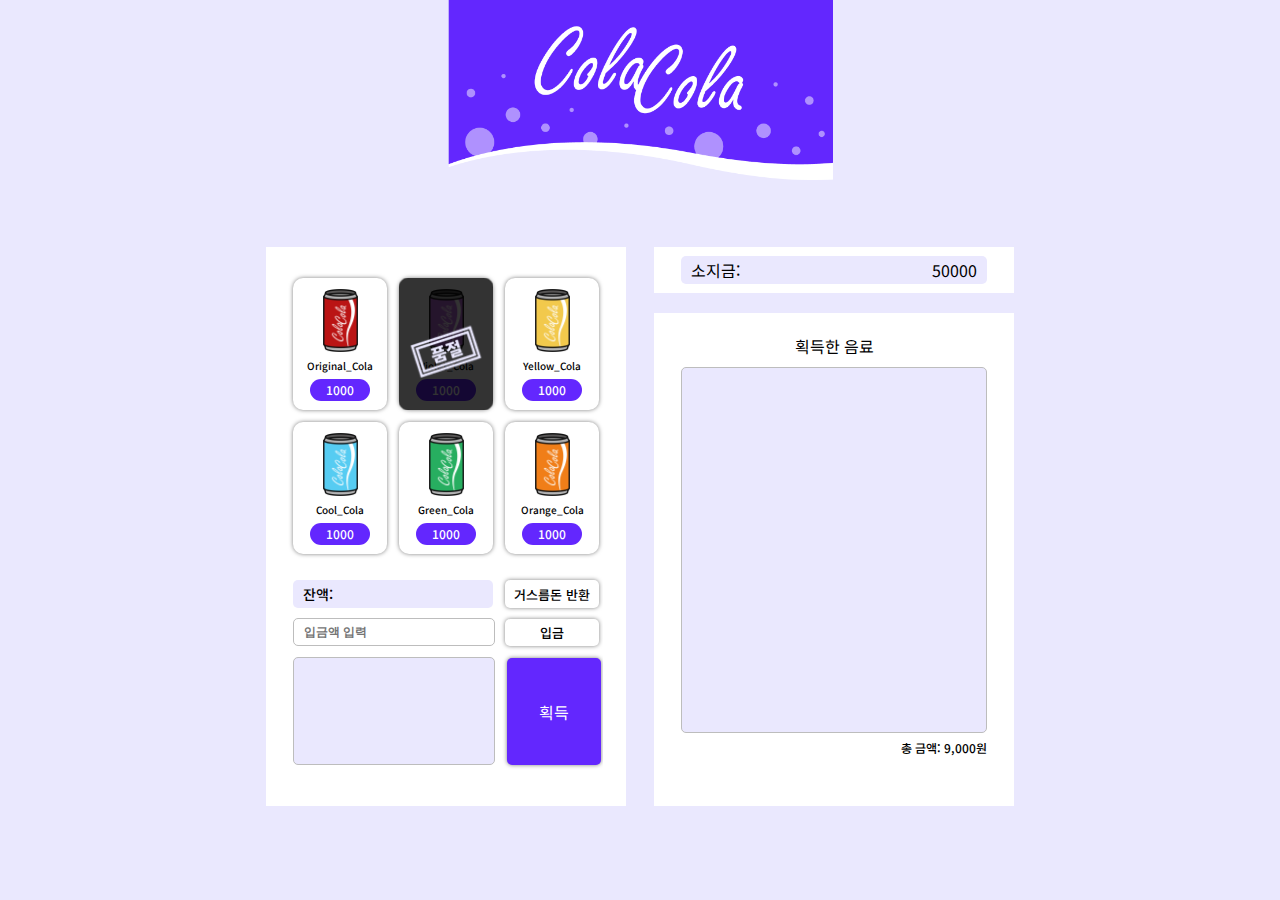
<file: index.html>
<!DOCTYPE html>
<html lang="ko">
<head>
    <link rel="preconnect" href="https://fonts.googleapis.com">
    <link rel="preconnect" href="https://fonts.gstatic.com" crossorigin>
    <link href="https://fonts.googleapis.com/css2?family=Noto+Sans+KR:wght@500;700&display=swap" rel="stylesheet">
    <link rel="stylesheet" href="src/reset.css">
    <link rel="stylesheet" href="src/style.css">
    <meta charset="UTF-8">
    <meta http-equiv="X-UA-Compatible" content="IE=edge">
    <meta name="viewport" content="width=device-width, initial-scale=1.0">
    <title>Vending-Machine</title>
</head>

<body>
    <div id="app">
        <h1 class="tit-logo ir">cola cola</h1>
        <section class="vending-machine">
            <h2 class="ir">자판기 화면</h2>
            <ul class="list-cola">
                <!-- <li>
                    <button type="button" class="btn-cola">
                        <img class="img-cola" src="src/images/Original_Cola.png" alt="">
                        <strong class="tit-cola">Original_Cola</strong>
                        <span class="txt-price">1000원</span>
                    </button>
                </li>
                <li class="sold-out">
                    <button type="button" class="btn-cola">
                        <img class="img-cola" src="src/images/Violet_Cola.png" alt="">
                        <strong class="tit-cola">Violet_Cola</strong>
                        <span class="txt-price">1000원</span>
                    </button>
                </li>
                <li>
                    <button type="button" class="btn-cola">
                        <img class="img-cola" src="src/images/Yellow_Cola.png" alt="">
                        <strong class="tit-cola">Yellow_Cola</strong>
                        <span class="txt-price">1000원</span>
                    </button>
                </li>
                <li>
                    <button type="button" class="btn-cola">
                        <img class="img-cola" src="src/images/Cool_Cola.png" alt="">
                        <strong class="tit-cola">Cool_Cola</strong>
                        <span class="txt-price">1000원</span>
                    </button>
                </li>
                <li>
                    <button type="button" class="btn-cola">
                        <img class="img-cola" src="src/images/Green_Cola.png" alt="">
                        <strong class="tit-cola">Green_Cola</strong>
                        <span class="txt-price">1000원</span>
                    </button>
                </li>
                <li>
                    <button type="button" class="btn-cola">
                        <img class="img-cola" src="src/images/Orange_Cola.png" alt="">
                        <strong class="tit-cola">Orange_Cola</strong>
                        <span class="txt-price">1000원</span>
                    </button>
                </li> -->
            </ul>
            <section class="cont-counter">
                <h2 class="ir">구매 및 획득 화면</h2>
                <div class="info-balance">
                    잔액: 
                    <strong class="num-balance"></strong>
                </div>
                <button type="button" class="btn-return">거스름돈 반환</button>
                <input type="number" placeholder="입금액 입력" class="deposit-money">
                <button type="button" class="btn-deposit">입금</button>

                <div class="cont-shoppingList">
                    <ul class="shoppingList-cola">
                        <!-- <li>
                            <img class="img-shoppingList" src="src/images/Original_Cola.png" alt="">
                            <strong class="tit-shoppingList">Original_Cola</strong>
                            <p class="shoppingList-count">1</p>
                        </li>
                        <li>
                            <img class="img-shoppingList" src="src/images/Green_Cola.png" alt="">
                            <strong class="tit-shoppingList">Green_Cola</strong>
                            <p class="shoppingList-count">2</p>
                        </li>
                        <li>
                            <img class="img-shoppingList" src="src/images/Green_Cola.png" alt="">
                            <strong class="tit-shoppingList">Green_Cola</strong>
                            <p class="shoppingList-count">2</p>
                        </li> -->
                    </ul>
                </div>
                <button type="button" class="btn-get">획득</button>
            </section>
        </section> <!--vending-machine-->

        <section class="info-buy">
            <h2 class="ir">나의 소지금 확인 화면</h2>
            
            <div class="info-myMoney">
                <div class="box-myMoney">
                    소지금:
                    <strong class="num-myMoney"></strong>
                </div>
            </div>

            <section class="info-gain">
                <h2 class="ir">획득 음료 리스트 화면</h2>
                <strong class="tit-gain">획득한 음료</strong>
                <div class="gainList">
                    <ul class="gainList-cola">
                        <!-- <li>
                            <img class="img-gainList" src="src/images/Original_Cola.png" alt="">
                            <strong class="tit-gainList">Original_Cola</strong>
                            <strong class="gainList-count">1</strong>
                        </li> -->
                        <!-- <li>
                            <img class="img-gainList" src="src/images/Cool_Cola.png" alt="">
                            <strong class="tit-gainList">Cool_Cola</strong>
                            <strong class="gainList-count">1</strong>
                        </li>
                        <li>
                            <img class="img-gainList" src="src/images/green_Cola.png" alt="">
                            <strong class="tit-gainList">Green_Cola</strong>
                            <strong class="gainList-count">1</strong>
                        </li> -->
                    </ul>
                    <strong class="total-cost">총 금액: 9,000원</strong>
                </div>
            </section>
        </section>
    </div>

        <script src="src/index.js"></script>
</body>
</html>
</file>
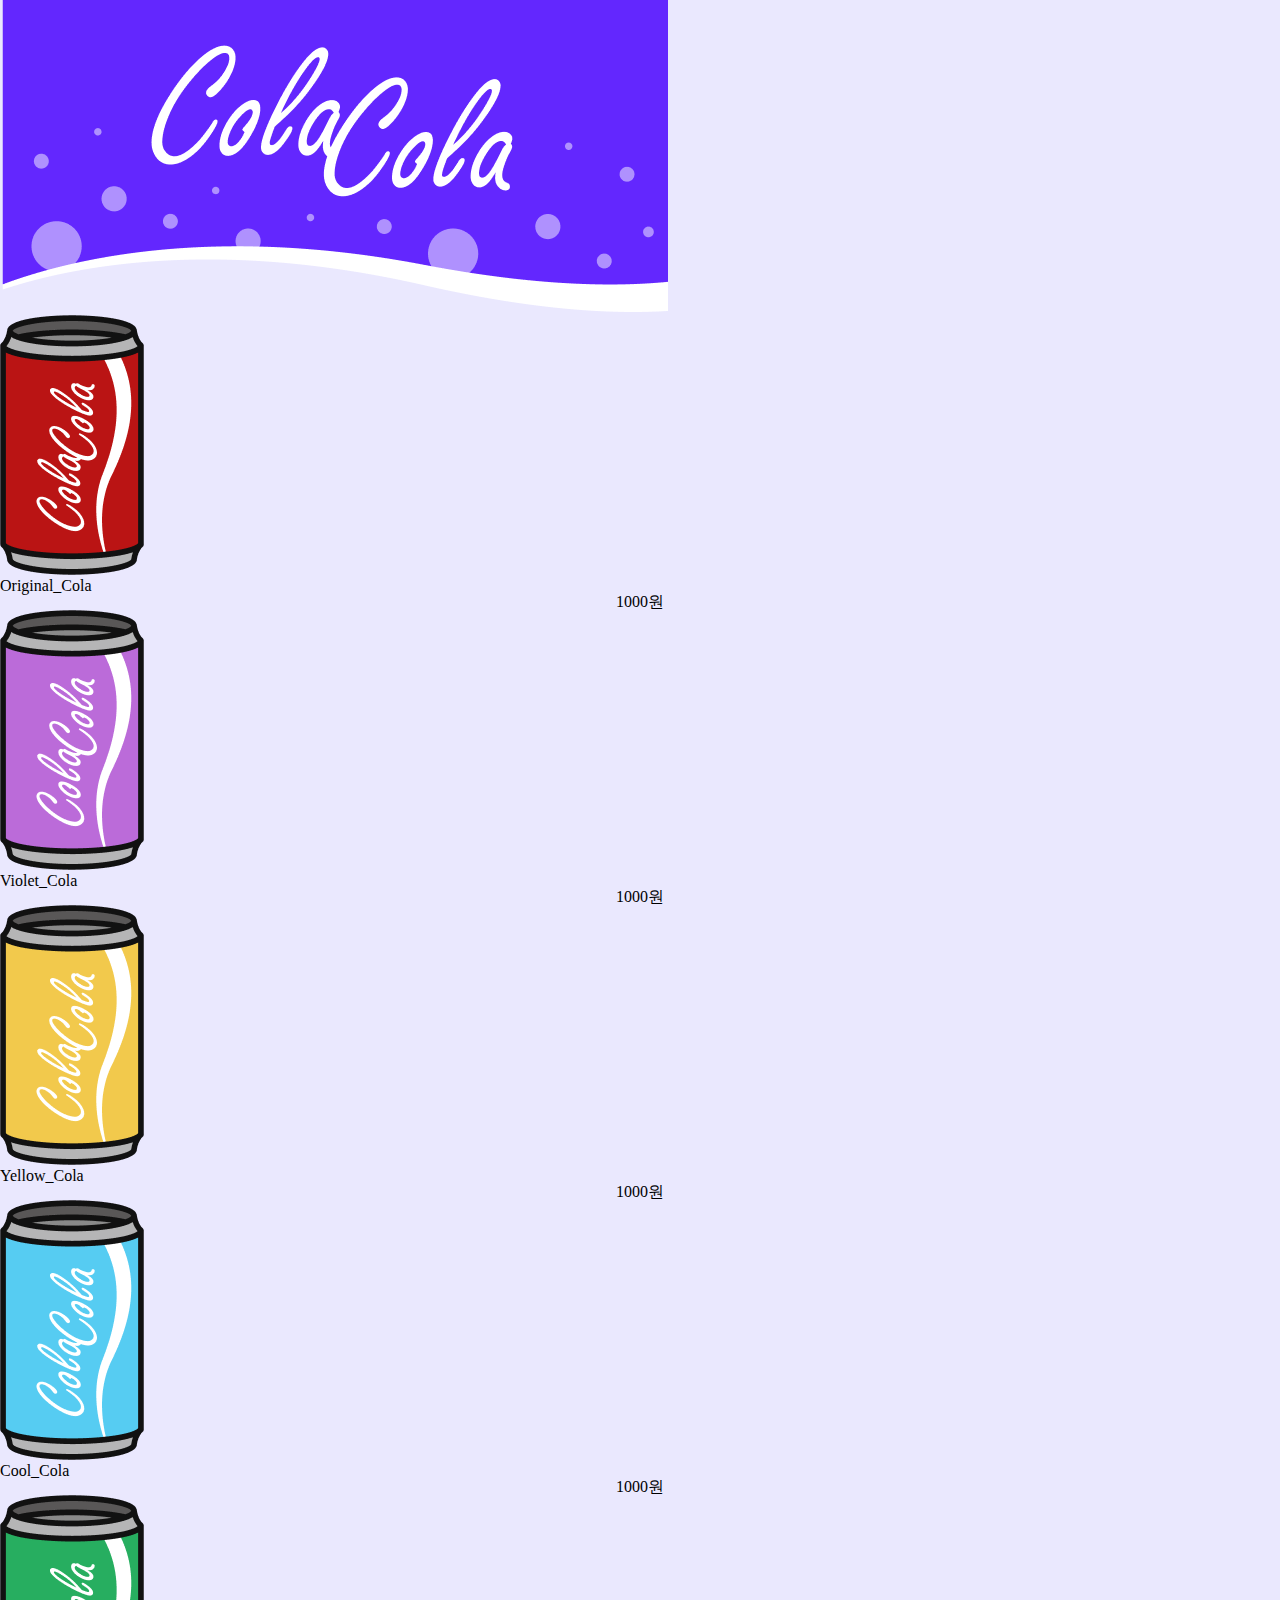
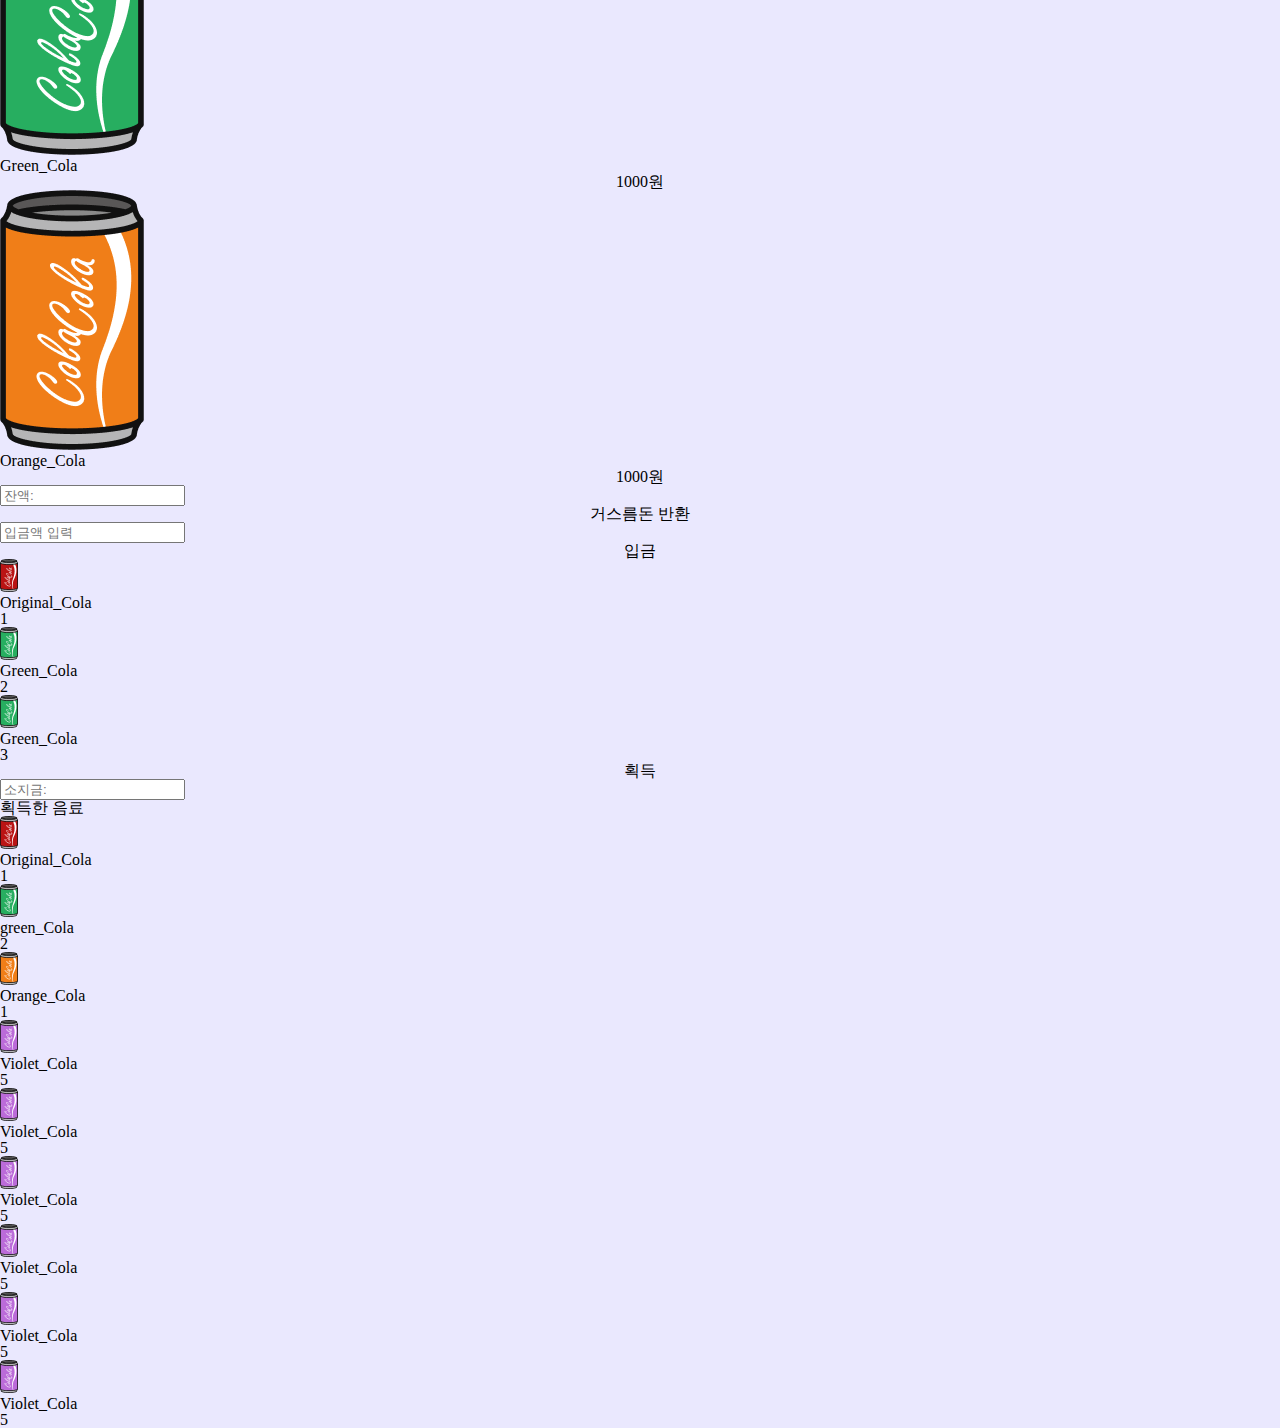
<file: index.html.html>
<!DOCTYPE html>
<html lang="ko">
<head>
    <link rel="stylesheet" href="reset.css">
    <link rel="stylesheet" href="style.css">
    <meta charset="UTF-8">
    <meta http-equiv="X-UA-Compatible" content="IE=edge">
    <meta name="viewport" content="width=device-width, initial-scale=1.0">
    <title>벤딩머신</title>
</head>
<body>
    <header class="header">
        <img class="logo-cola" src="images/logo.png" alt="코카콜라">
    </header>

    <main class="main">
        <!--음료수 고르기-->
        <section class="wrap1">
                <section class="select-cola-wrap">
                    <article class="select-cola ">
                        <img src="images/Original_Cola.png" alt="original" class="img-cola">
                        <p class="">Original_Cola</p>
                        <button href="#none" class="price">1000원</button>
                    </article>
                    <article class="select-cola">
                            <img src="images/Violet_Cola.png" alt="violet" class="img-cola">
                            <p class="">Violet_Cola</p>
                            <button href="#none" class="price">1000원</button>
                    </article>
                    <article class="select-cola">
                        <img src="images/Yellow_Cola.png" alt="yellow" class="img-cola">
                        <p class="">Yellow_Cola</p>
                        <button href="#none" class="price">1000원</button>
                    </article>
                        <article class="select-cola">
                            <img src="images/Cool_Cola.png" alt="cool" class="img-cola">
                            <p class="">Cool_Cola</p>
                            <button href="#none" class="price">1000원</button>
                    </article>
                    <article class="select-cola">
                        <img src="images/Green_Cola.png" alt="green" class="img-cola">
                        <p class="">Green_Cola</p>
                        <button href="#none" class="price">1000원</button>
                    </article>
                    <article class="select-cola">
                        <img src="images/Orange_Cola.png" alt="orange" class="img-cola">
                        <p class="">Orange_Cola</p>
                        <button href="#none" class="price">1000원</button>
                    </article>
                </section>

                <!--돈 계산 form-->
                <form class="form-counting" action="#none" method="post">
                    <input type="text" placeholder="잔액:" class="txt-remain">
                    <button class="bttn-remain" type="submit"> 거스름돈 반환</button>
                    <input type="text" placeholder="입금액 입력" class="txt-deposit">
                    <button class="bttn-deposit" type="submit">입금</button>
                </form>

                <!--선택 음료  확인-->
                <article class="wrap-check-menu scroll">
                    <article class="box-check-menu">
                        <img src="images/콜라_mini_red.png" alt="original">
                        <h2>Original_Cola</h2>
                        <p>1</p>
                    </article>
                    <article class="box-check-menu">
                        <img src="images/콜라_mini_green.png" alt="green">
                        <h2>Green_Cola</h2>
                        <p>2</p>
                    </article>
                    <article class="box-check-menu">
                        <img src="images/콜라_mini_green.png" alt="green">
                        <h2>Green_Cola</h2>
                        <p>3</p>
                    </article>
                </article>

                <button class="bttn-get">획득</button>

        
        </section> <!--wrap1-->

        <section class="wrap2">
            <section class="my-money">
                <input type="text" placeholder="소지금:">
            </section>
            <section class="get-list">
                <h1>획득한 음료</h1>
                <section class="get-list-box scroll ">
                    <article class="get-list-menu">
                        <img src="images/콜라_mini_red.png" alt="original">
                        <h2>Original_Cola</h2>
                        <p>1</p>
                    </article>
                    <article class="get-list-menu">
                        <img src="images/콜라_mini_green.png" alt="green">
                        <h2>green_Cola</h2>
                        <p>2</p>
                    </article>
                    <article class="get-list-menu">
                        <img src="images/콜라_mini_orange.png" alt="orange">
                        <h2>Orange_Cola</h2>
                        <p>1</p>
                    </article>
                    <article class="get-list-menu">
                        <img src="images/콜라_mini_violet.png" alt="Violet">
                        <h2>Violet_Cola</h2>
                        <p>5</p>
                    </article>
                    <article class="get-list-menu">
                        <img src="images/콜라_mini_violet.png" alt="Violet">
                        <h2>Violet_Cola</h2>
                        <p>5</p>
                    </article>

                    <article class="get-list-menu">
                        <img src="images/콜라_mini_violet.png" alt="Violet">
                        <h2>Violet_Cola</h2>
                        <p>5</p>
                    </article>

                    <article class="get-list-menu">
                        <img src="images/콜라_mini_violet.png" alt="Violet">
                        <h2>Violet_Cola</h2>
                        <p>5</p>
                    </article>

                    <article class="get-list-menu">
                        <img src="images/콜라_mini_violet.png" alt="Violet">
                        <h2>Violet_Cola</h2>
                        <p>5</p>
                    </article>

                    <article class="get-list-menu">
                        <img src="images/콜라_mini_violet.png" alt="Violet">
                        <h2>Violet_Cola</h2>
                        <p>5</p>
                    </article>


                </section>
        </section> <!--wrap2-->

    </main>
</body>
</html>
</file>
<file: src/style.css>
@charset "utf-8";

body{
    background-color: #eae8fe;
}


#app{
    display: flex;
    flex-wrap: wrap;
    justify-content: center;
    gap: 0 28px;
    margin: 247px 0 50px 0;
    font-family: 'Noto Sans KR', sans-serif;
}

#app .tit-logo{
    top: 0;
    background-image: url(images/logo.png);
    width: 100%;
    max-width: 386px;
    height: 180px;
    background-size: 100%;
    background-repeat: no-repeat;
    background-position: center;
} 

#app .vending-machine, #app .my-info{
    width: 360px;
    background-color: white;
    box-sizing: border-box;
}

#app .vending-machine{
    padding: 31px 27px 28px;
}

.vending-machine .list-cola{
    display: grid;
    grid-template-columns: repeat(3, 1fr);
    gap: 12px;
}
    
.vending-machine .list-cola li{
    width: 94px;
    box-shadow: 0px 0px 4px rgba(0, 0, 0, 0.5);
    border-radius: 10px;
    
}

.list-cola li .btn-cola:active{
    outline: #6327FE 3px solid;
    border-radius: 6px;
    cursor: pointer;
}

.list-cola li .btn-cola {
    padding: 11px 0 9px;
}

.btn-cola > img, span, strong {
    pointer-events:none;
}

.list-cola li .img-cola{
    width: 35px;
}

.list-cola li .tit-cola{
    display: block;
    font-weight: 500;
    font-size: 10px;
    line-height: 13px;
    margin: 6px 10px 7px;

}

.list-cola li .txt-price{
    display: inline-block;
    padding: 5px 16px;
    background-color: #6327FE;
    border-radius: 50px;
    font-weight: 500;
    font-size: 12px;
    color: white;
    box-sizing: border-box;
}

/*sold-out*/
.vending-machine .list-cola li.sold-out{
    position: relative;
}

.list-cola .sold-out:hover{
    pointer-events: none;
    outline: none;
}

.vending-machine .list-cola li.sold-out::after{
    content: '';
    display: block;
    position: absolute;
    z-index: 10;
    top:0;
    left: 0;
    width: 100%;
    height: 100%;
    background:no-repeat center/ 95px 133px url('images/Sold-out.png');
}


.vending-machine .list-cola li.sold-out::after{
    content: '품절';
    overflow: hidden;
    position: absolute;
    text-indent: -9999px;
    line-height: 0;
    font-size: 1px;
    color: transparent;
}


/*계산하기*/
.cont-counter{
    display: flex;
    flex-wrap: wrap;
    width: 310px;
    margin-top: 20px;
    padding: 6px 0px ;
    overflow: hidden;
}

.cont-counter .info-balance{
    display: block;
    width: 180px;
    padding: 0 10px;
    background-color: #EAE8FE;
    font-weight: 500;
    font-size: 14px;
    line-height: 2;
    vertical-align:middle;
    border-radius: 5px;
}

.cont-counter .info-balance .num-balance{
    float: right;
}


.cont-counter .btn-return{
    width: 94px;
    border-radius: 5px;
    box-shadow: 0px 0px 4px rgba(0, 0, 0, 0.5);
    font-weight: 500;
    font-size: 13px;
    line-height: 19px;
    margin-left: 12px;
}

.cont-counter .deposit-money{
    display: block;
    width: 180px;
    margin-top: 10px;
    padding: 6px 10px;
    font-weight: bold;
    font-size: 12px;
    border: none;
    border-radius: 5px;
    border: 1px solid #bdbdbd;
}

.cont-counter .btn-deposit{
    width: 94px;
    font-weight: 500;
    font-size: 13px;
    line-height: 19px;
    border-radius: 5px;
    box-shadow: 0px 0px 4px rgba(0, 0, 0, 0.5);
    margin: 11px 0 0 10px;
}


.cont-shoppingList{
    display: block;
    width: 200px;
    height: 106px;
    margin-top: 11px;
    overflow-y: scroll;
    background-color:#eae8fe;
    border: 1px solid #bdbdbd;
    border-radius: 5px;
}

.cont-shoppingList .shoppingList-cola{
    padding: 12px 16px 0 12px; 
}

.cont-shoppingList .shoppingList-cola li{
    background-color: white;
    padding: 6px 0 ;
    border-radius: 5px;
    margin: 0 auto;
    overflow: hidden;
}

.cont-shoppingList .shoppingList-cola li+li{
    margin-top: 6px;
}

.cont-shoppingList .shoppingList-cola .img-shoppingList{
    float: left;
    width: 18px;
    margin-left: 10px;
}

.cont-shoppingList .shoppingList-cola .tit-shoppingList{
    float: left;
    margin-left: 10px;
    font-weight: 500;
    font-size: 10px;
    line-height: 30px;
    vertical-align: middle;
}

.cont-shoppingList .shoppingList-cola .shoppingList-count{
    float: right;
    padding: 6px 10px;
    margin-right: 10px;
    border-radius: 5px;
    border: 1px solid #bdbdbd;
}

.btn-get{
    display: block;
    width: 94px;
    margin: 12px 0 0 12px;
    color: white;
    border-radius: 5px;
    background-color: #6327FE;
    box-shadow: 0px 0px 4px rgba(0, 0, 0, 0.5);

}

.info-buy{
    width: 360px;
}

.info-buy .info-myMoney{
    width: 306px;
    padding: 9px 27px 9px;
    margin-bottom: 20px;
    background-color: white;
}

.info-myMoney .box-myMoney{
    display: block;
    padding: 6px 0 6px 10px;
    border-radius: 5px;
    background-color: #eae8fe;
}


.box-myMoney .num-myMoney{
    padding-right: 10px;
    float: right;
}

.info-gain{
    width: 306px;
    padding: 25px 27px 50px ;
    box-sizing: content-box;
    text-align: center;
    background-color: white;
}



.gainList .gainList-cola{
    height: 364px;
    overflow-y: scroll;
    margin-top: 13px;
    border-radius: 5px;
    border: 1px solid #bdbdbd;
    background-color: #eae8fe;
}

.gainList .gainList-cola li{
    display: inline-block;
    width: 265px;
    margin-top: 12px;
    padding: 6px 0 6px 10px;
    background-color:white

}

.img-gainList{
    float: left;
    width: 18px;
}

.tit-gainList{
    float: left;
    padding-left: 10px;
    font-weight: 500;
    font-size: 10px;
    line-height: 3;
    vertical-align: middle;
}

.gainList-count{
    float: right;
    width: 30px;
    height: 30px;
    margin-right: 8px;
    font-weight: 500;
    font-size: 14px;
    line-height: 30px;
    vertical-align: middle;
    border: 1px solid #bdbdbd;
    border-radius: 5px;
}


.total-cost{
    display: block;
    text-align: right;
    margin-top: 6px;
    font-weight: 500;
    font-size: 12px;
    line-height: 17px;
}


/* 스크롤바 설정*/
.gainList .gainList-cola::-webkit-scrollbar, .cont-shoppingList::-webkit-scrollbar{
    width: 6px;
}

/* 스크롤바 막대 설정*/
.gainList .gainList-cola::-webkit-scrollbar, .cont-shoppingList::-webkit-scrollbar-thumb{
    height: 17%;
    background-color: rgb(186, 186, 186);
    /* 스크롤바 둥글게 설정    */
    border-radius: 10px;    
}

/* 스크롤바 뒷 배경 설정*/
.gainList .gainList-cola::-webkit-scrollbar, .cont-shoppingList::-webkit-scrollbar-track{
    background-color: rgb(255, 255, 255);
}


@media only screen and (min-device-width: 320px) and (max-device-width: 480px) 
and (-webkit-min-device-pixel-ratio:2) {
    body{
        background-color: white;
    }
    #app{
        padding-top:65px;
        margin-top: 150px;
    }
}
</file>
<file: style.css>
@charset "utf-8";

body{
    background-color: #eae8fe;
}


#app{
    display: flex;
    flex-wrap: wrap;
    justify-content: center;
    gap: 0 28px;
    margin: 247px 0 50px 0;
    font-family: 'Noto Sans KR', sans-serif;
}

#app .tit-logo{
    top: 0;
    background-image: url(images/logo.png);
    width: 100%;
    max-width: 386px;
    height: 180px;
    background-size: 100%;
    background-repeat: no-repeat;
    background-position: center;
} 

#app .vending-machine, #app .my-info{
    width: 360px;
    background-color: white;
    box-sizing: border-box;
}

#app .vending-machine{
    padding: 31px 27px 28px;
}

.vending-machine .list-cola{
    display: grid;
    grid-template-columns: repeat(3, 1fr);
    gap: 12px;
}
    
.vending-machine .list-cola li{
    width: 94px;
    box-shadow: 0px 0px 4px rgba(0, 0, 0, 0.5);
    border-radius: 10px;
    
}

.list-cola li .btn-cola:active{
    outline: #6327FE 3px solid;
    border-radius: 6px;
    cursor: pointer;
}

.list-cola li .btn-cola {
    padding: 11px 0 9px;
}

.list-cola li .img-cola{
    width: 35px;
}

.list-cola li .tit-cola{
    display: block;
    font-weight: 500;
    font-size: 10px;
    line-height: 13px;
    margin: 6px 10px 7px;

}

.list-cola li .txt-price{
    display: inline-block;
    padding: 5px 16px;
    background-color: #6327FE;
    border-radius: 50px;
    font-weight: 500;
    font-size: 12px;
    color: white;
    box-sizing: border-box;
}

/*sold-out*/
.vending-machine .list-cola li.sold-out{
    position: relative;
}

.list-cola .sold-out .:hover{
    pointer-events: none;
    outline: none;
}

.vending-machine .list-cola li.sold-out::after{
    content: '';
    display: block;
    position: absolute;
    z-index: 10;
    top:0;
    left: 0;
    width: 100%;
    height: 100%;
    background:no-repeat center/ 95px 130px url('images/Sold-out.png');
}


.vending-machine .list-cola li.sold-out::after{
    content: '품절';
    overflow: hidden;
    position: absolute;
    text-indent: -9999px;
    line-height: 0;
    font-size: 1px;
    color: transparent;
}


/*계산하기*/
.cont-counter{
    display: flex;
    flex-wrap: wrap;
    width: 310px;
    margin-top: 20px;
    padding: 6px 0px ;
    overflow: hidden;
}

.cont-counter .info-balance{
    display: block;
    width: 180px;
    padding: 0 10px;
    background-color: #EAE8FE;
    font-weight: 500;
    font-size: 14px;
    line-height: 2;
    vertical-align:middle;
    border-radius: 5px;
}

.cont-counter .info-balance .num-balance{
    float: right;
}


.cont-counter .btn-return{
    width: 94px;
    border-radius: 5px;
    box-shadow: 0px 0px 4px rgba(0, 0, 0, 0.5);
    font-weight: 500;
    font-size: 13px;
    line-height: 19px;
    margin-left: 12px;
}

.cont-counter .deposit-money{
    display: block;
    width: 180px;
    margin-top: 10px;
    padding: 6px 10px;
    font-weight: bold;
    font-size: 12px;
    border: none;
    border-radius: 5px;
    border: 1px solid #bdbdbd;
}

.cont-counter .btn-deposit{
    width: 94px;
    font-weight: 500;
    font-size: 13px;
    line-height: 19px;
    border-radius: 5px;
    box-shadow: 0px 0px 4px rgba(0, 0, 0, 0.5);
    margin: 11px 0 0 10px;
}


.cont-shoppingList{
    display: block;
    width: 200px;
    height: 106px;
    margin-top: 11px;
    overflow-y: scroll;
    background-color:#eae8fe;
    border: 1px solid #bdbdbd;
    border-radius: 5px;
}

.cont-shoppingList .shoppingList-cola{
    padding: 12px 16px 0 12px; 
}

.cont-shoppingList .shoppingList-cola li{
    background-color: white;
    padding: 6px 0 ;
    border-radius: 5px;
    margin: 0 auto;
    overflow: hidden;
}

.cont-shoppingList .shoppingList-cola li+li{
    margin-top: 6px;
}

.cont-shoppingList .shoppingList-cola .img-shoppingList{
    float: left;
    width: 18px;
    margin-left: 10px;
}

.cont-shoppingList .shoppingList-cola .tit-shoppingList{
    float: left;
    margin-left: 10px;
    font-weight: 500;
    font-size: 10px;
    line-height: 30px;
    vertical-align: middle;
}

.cont-shoppingList .shoppingList-cola .shoppingList-count{
    float: right;
    padding: 6px 10px;
    margin-right: 10px;
    border-radius: 5px;
    border: 1px solid #bdbdbd;
}

.btn-get{
    display: block;
    width: 94px;
    margin: 12px 0 0 12px;
    color: white;
    border-radius: 5px;
    background-color: #6327FE;
    box-shadow: 0px 0px 4px rgba(0, 0, 0, 0.5);

}

.info-buy{
    width: 360px;
}

.info-buy .info-myMoney{
    width: 306px;
    padding: 9px 27px 9px;
    margin-bottom: 20px;
    background-color: white;
}

.info-myMoney .box-myMoney{
    display: block;
    padding: 6px 0 6px 10px;
    border-radius: 5px;
    background-color: #eae8fe;
}


.box-myMoney .num-myMoney{
    padding-right: 10px;
    float: right;
}

.info-gain{
    width: 306px;
    padding: 25px 27px 50px ;
    box-sizing: content-box;
    text-align: center;
    background-color: white;
}



.gainList .gainList-cola{
    height: 364px;
    overflow-y: scroll;
    margin-top: 13px;
    border-radius: 5px;
    border: 1px solid #bdbdbd;
    background-color: #eae8fe;
}

.gainList .gainList-cola li{
    display: inline-block;
    width: 265px;
    margin-top: 12px;
    padding: 6px 0 6px 10px;
    background-color:white

}

.img-gainList{
    float: left;
    width: 18px;
}

.tit-gainList{
    float: left;
    padding-left: 10px;
    font-weight: 500;
    font-size: 10px;
    line-height: 3;
    vertical-align: middle;
}

.gainList-count{
    float: right;
    width: 30px;
    height: 30px;
    margin-right: 8px;
    font-weight: 500;
    font-size: 14px;
    line-height: 30px;
    vertical-align: middle;
    border: 1px solid #bdbdbd;
    border-radius: 5px;
}


.total-cost{
    display: block;
    text-align: right;
    margin-top: 6px;
    font-weight: 500;
    font-size: 12px;
    line-height: 17px;
}


/* 스크롤바 설정*/
.gainList .gainList-cola::-webkit-scrollbar, .cont-shoppingList::-webkit-scrollbar{
    width: 6px;
}

/* 스크롤바 막대 설정*/
.gainList .gainList-cola::-webkit-scrollbar, .cont-shoppingList::-webkit-scrollbar-thumb{
    height: 17%;
    background-color: rgb(186, 186, 186);
    /* 스크롤바 둥글게 설정    */
    border-radius: 10px;    
}

/* 스크롤바 뒷 배경 설정*/
.gainList .gainList-cola::-webkit-scrollbar, .cont-shoppingList::-webkit-scrollbar-track{
    background-color: rgb(255, 255, 255);
}


@media only screen and (min-device-width: 320px) and (max-device-width: 480px) 
and (-webkit-min-device-pixel-ratio:2) {
    body{
        background-color: white;
    }
    #app{
        padding-top:65px;
        margin-top: 150px;
    }
}
</file>
